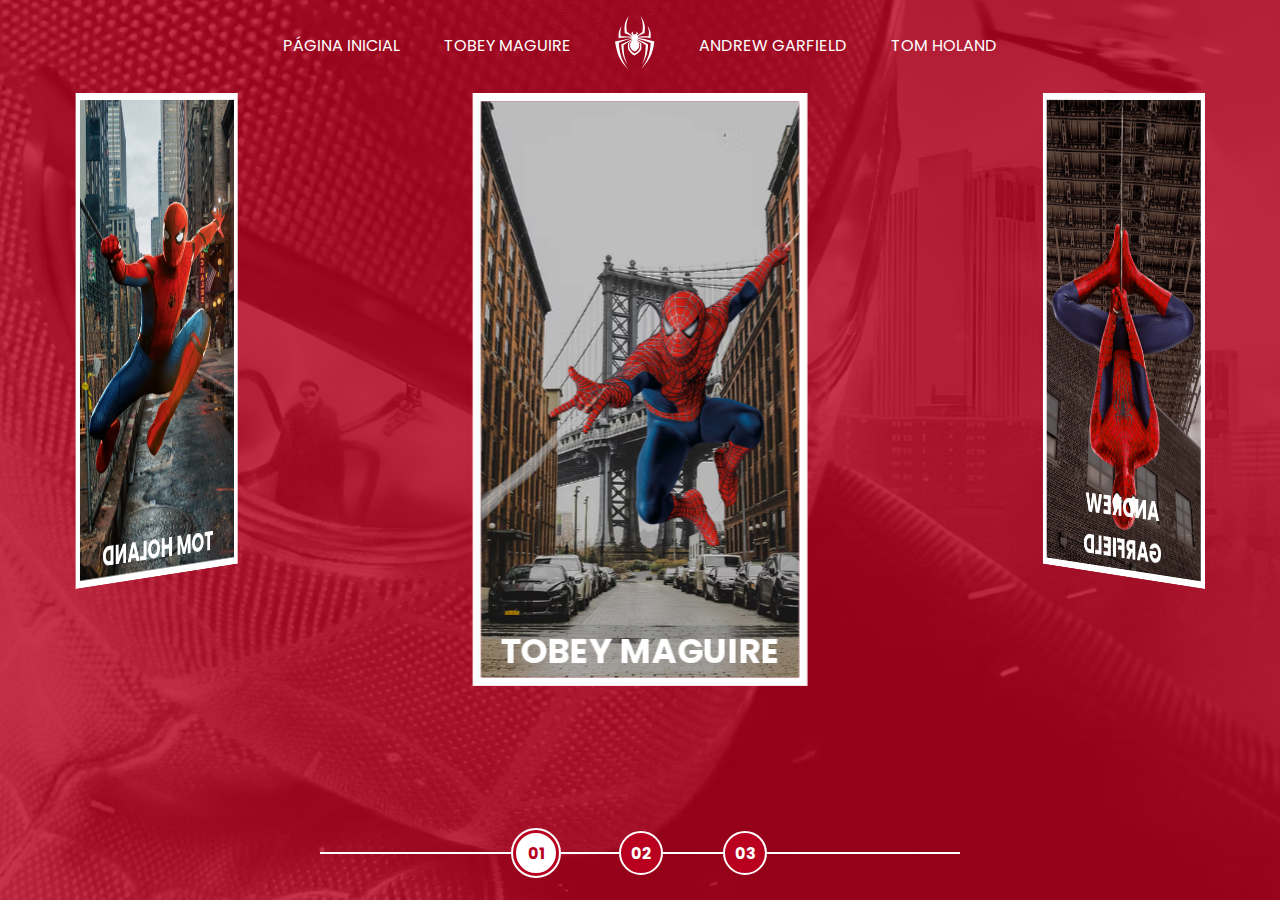
<file: index.html>
<!DOCTYPE html>
<html lang="en">
    <head>
        <meta charset="UTF-8" />
        <meta http-equiv="X-UA-Compatible" content="IE=edge" />
        <meta name="viewport" content="width=device-width, initial-scale=1.0" />

        <!-- HOME PAGE STYLE -->
        <link rel="stylesheet" href="assets/css/home-page-styles.css">
        <link rel="stylesheet" href="assets/css/mobile/home-page-responsive.css">
        <!-- CARD ANIMATION SCRIPT -->
        <script src="assets/scripts/script.js"></script>
        <title>Spider Man | Multiverse</title>
    </head>
    <body>
        <nav class="menu">
            <ul>
                <li class="menu__item">
                    <a href="/">Página Inicial</a>
                </li>
                <li class="menu__item">
                    <a href="./pages/tobey-maguire/spiderman1.html">Tobey Maguire</a>
                </li>
                <li class="menu__item menu__icon">
                    <img src="assets/images/icons/spider.svg" alt="Spider-Man Multiverse">
                </li>
                <li class="menu__item">
                    <a href="./pages/andrew-garfield/spiderman1.html">Andrew Garfield</a>
                </li>
                <li class="menu__item">
                    <a href="./pages/tom-holland/spiderman1.html">Tom Holand</a>
                </li>
            </ul>
        </nav>
        <div class="container">
            <div class="cards-carousel" style="transform: translateZ(-40vh) rotateY(0deg);">
                <a href="./pages/tobey-maguire/spiderman1.html" class="card" id="spider-man-01">
                    <img class="card__background" src="assets/images/pic-sm-bg-01.jpg" alt="">
                    <img class="card__image" src="assets/images/spider-man-01.png" alt="">
                    <h2 class="card__title">Tobey Maguire</h2>
                </a>
                <a href="./pages/andrew-garfield/spiderman1.html" class="card" id="spider-man-03">
                    <img class="card__background" src="assets/images/pic-sm-bg-03.jpg" alt="">
                    <img class="card__image" src="assets/images/spider-man-03.png" alt="">
                    <h2 class="card__title">Andrew Garfield</h2>
                </a>
                <a href="./pages/tom-holland/spiderman1.html" class="card" id="spider-man-02">
                    <img class="card__background" src="assets/images/pic-sm-bg-02.jpg" alt="">
                    <img class="card__image" src="assets/images/spider-man-02.png" alt="">
                    <h2 class="card__title">Tom Holand</h2>
                </a>
            </div>
        </div>

        <div class="controller">
            <div id="1" onclick="selectedCarouselItem(this)" class="controller__button controller__button--active">
                01
            </div>
            <div id="2" onclick="selectedCarouselItem(this)" class="controller__button">
                02
            </div>
            <div id="3" onclick="selectedCarouselItem(this)" class="controller__button">
                03
            </div>
            <div class="controller__line"></div>
        </div>
    </body>
</html>
</file>
<file: assets/css/mobile/home-page-responsive.css>
@media screen and (max-width: 500px) {
    
}
</file>
<file: assets/css/home-page-styles.css>
@import url('./reset.css');
@import url('./global.css');

body {
    background-color: var(--primary-color);
}

body::before {
    content: "";
    background-image: url("../images/spider-man-background.jpg");
    background-repeat: no-repeat;
    background-position: center;
    background-size: cover;
    width: 100%;
    height: 100%;
    position: absolute;
    opacity: .2;
    transition: background-image 1s ease-in-out, opacity 1s ease-in-out;
}

.menu {
    padding: 1rem 0;
    width: 100%;
    text-align: center;
    position: relative;
}

.menu__item {
    display: inline-block;
    text-transform: uppercase;
    margin: 0 1.25rem;
}

.menu__item:hover {
    transform: scale(1.2);
    transition: transform .4s;
}

.menu__icon {
    width: 2.5rem;
    margin: 0 1.25rem;
    vertical-align: middle;
}

.container {
    position: relative;
    display: flex;
    align-items: center;
    justify-content: space-evenly;
    perspective: 4500px;
}

.card {
    border: .5rem solid #FFF;
    width: 100%;
    height: 60vh;
    position: absolute;
    transition: filter .5s ease-in-out;
}

.card:nth-child(1) {
    transform: rotateY(0deg) translateZ(50vw);
}

.card:nth-child(2) {
    transform: rotateY(120deg) translateZ(50vw);
}

.card:nth-child(3) {
    transform: rotateY(240deg) translateZ(50vw);
}

.card__background {
    width: 100%;
    height: 100%;
    object-fit: cover;
    position: absolute;
    opacity: 1;
    transition: opacity 1s ease-in-out;
}

.card__image {
    width: 100%;
    height: 100%;
    object-fit: contain;
    position: relative;
    transition: 1s ease-in-out;
}

.card__title {
    font-size: 2rem;
    text-transform: uppercase;
    text-align: center;
    position: absolute;
    width: 100%;
    bottom: 0;
    transition: bottom 1s ease-in-out;
}

/* Hover Animation */

.card--hovered .card__background {
    cursor: pointer;
    opacity: 0;
}

.card--hovered .card__image {
    transform: scale(1.4);
    filter: drop-shadow(30px 10px 4px rgba(0, 0, 0, .5));
}

.cards-carousel {
    display: flex;
    justify-content: center;
    width: calc(100vw / 3 - 10%);
    transform-style: preserve-3d;
    transition: transform .4s ease-in;
}

.controller {
    position: absolute;
    display: flex;
    justify-content: center;
    align-items: center;
    margin-top: 3rem;
    bottom: 1.5rem;
    width: 100%;
}

.controller__button {
    display: flex;
    justify-content: center;
    align-items: center;
    width: 2.5rem;
    height: 2.5rem;
    border: 2px solid #FFF;
    border-radius: 50%;
    background-color: var(--primary-color);
    text-align: center;
    font-size: 1rem;
    font-weight: bold;
    cursor: pointer;
    z-index: 1;
    transition: transform .3s ease-in-out;
}

.controller__button:hover {
    transform: scale(1.1);
}

.controller__button:nth-child(2) {
    margin: 0 3.75rem;
}

.controller__button--active {
    background-color: #FFF;
    color: var(--primary-color);
    border: 0.1875rem solid var(--primary-color);
    outline: 0.125rem solid #FFF;
}

.controller__line {
    background-color: #FFF;
    width: 50%;
    height: 2px;
    position: absolute;
}


body#spider-man-01--hovered::before {
    background-image: url("assets/images/pic-sm-bg-01.jpg");
    opacity: 1;
}

body#spider-man-02--hovered::before {
    background-image: url("assets/images/pic-sm-bg-02.jpg");
    opacity: 1;
}

body#spider-man-03--hovered::before {
    background-image: url("assets/images/pic-sm-bg-03.jpg");
    opacity: 1;
}

body[id^="spider-man-"] {
    opacity: 1;
}

body[id^="spider-man-"] .card:not(.card--hovered) {
    filter: grayscale(100%);
}

.card--hovered .card__title {
    bottom: 50%;
}
</file>
